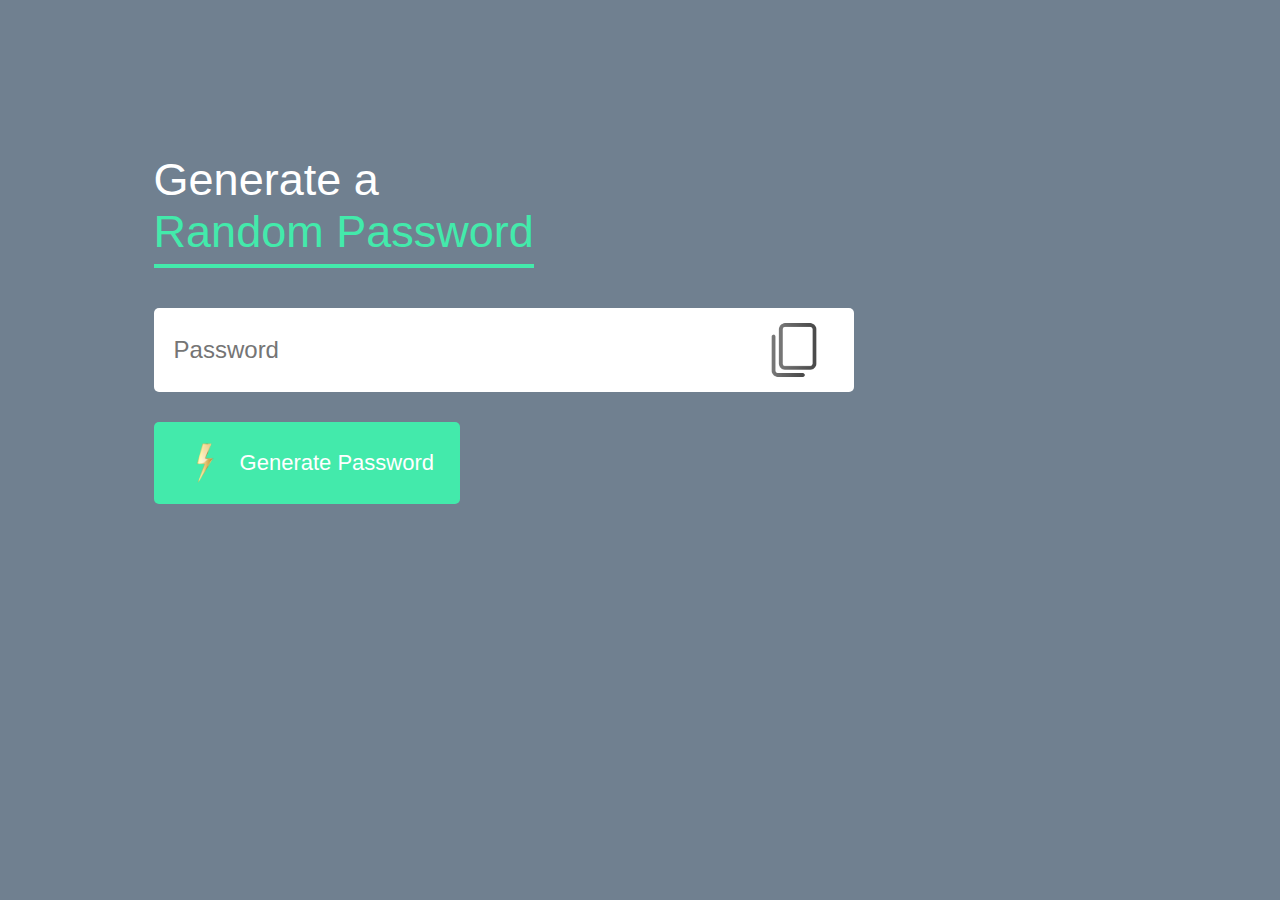
<file: index.html>
<!DOCTYPE html>
<html lang="en">
<head>
    <meta charset="UTF-8">
    <meta name="viewport" content="width=device-width, initial-scale=1.0">
    <title>Random Password Generator </title>
    <link rel="stylesheet" href="style.css">
</head>
<body>
    <div class="container">
        <h1>Generate a <br><span>Random Password</span></h1>
        <div class="display">
            <input type="text" id="password" placeholder="Password">
            <img src="copy.png" height="80" width="80" onclick="copyPassword()">
        </div>
        <button onclick="createPassword()"><img src="generate.png" height="50" width="50">Generate Password</button>
    </div>

    <script>
        const passwordBox = document.getElementById("password");
        const length = 10;
        const upperCase = "ABCDEFGHIJLKMNOPQRSTUVWXYZ";
        const lowerCase = "abcdefghijklmnopqrstuvwxyz";
        const number = "0123456789";
        const symbol = "@#$%^&*()_+|}{[]></-=";
        const allChars = upperCase + lowerCase + number + symbol;

        function createPassword(){
            let password = "";
            password += upperCase[Math.floor(Math.random() * upperCase.length)];
            password += lowerCase[Math.floor(Math.random() * lowerCase.length)];
            password += number[Math.floor(Math.random() * number.length)];
            password += symbol[Math.floor(Math.random() * symbol.length)];
            
            while(length>password.length){
                password += allChars[Math.floor(Math.random() * allChars.length)];

            }
            passwordBox.value = password;
        }

    function copyPassword(){
        passwordBox.select();
        document.execCommand("copy");
    }
    </script>
</body>
</html>
</file>
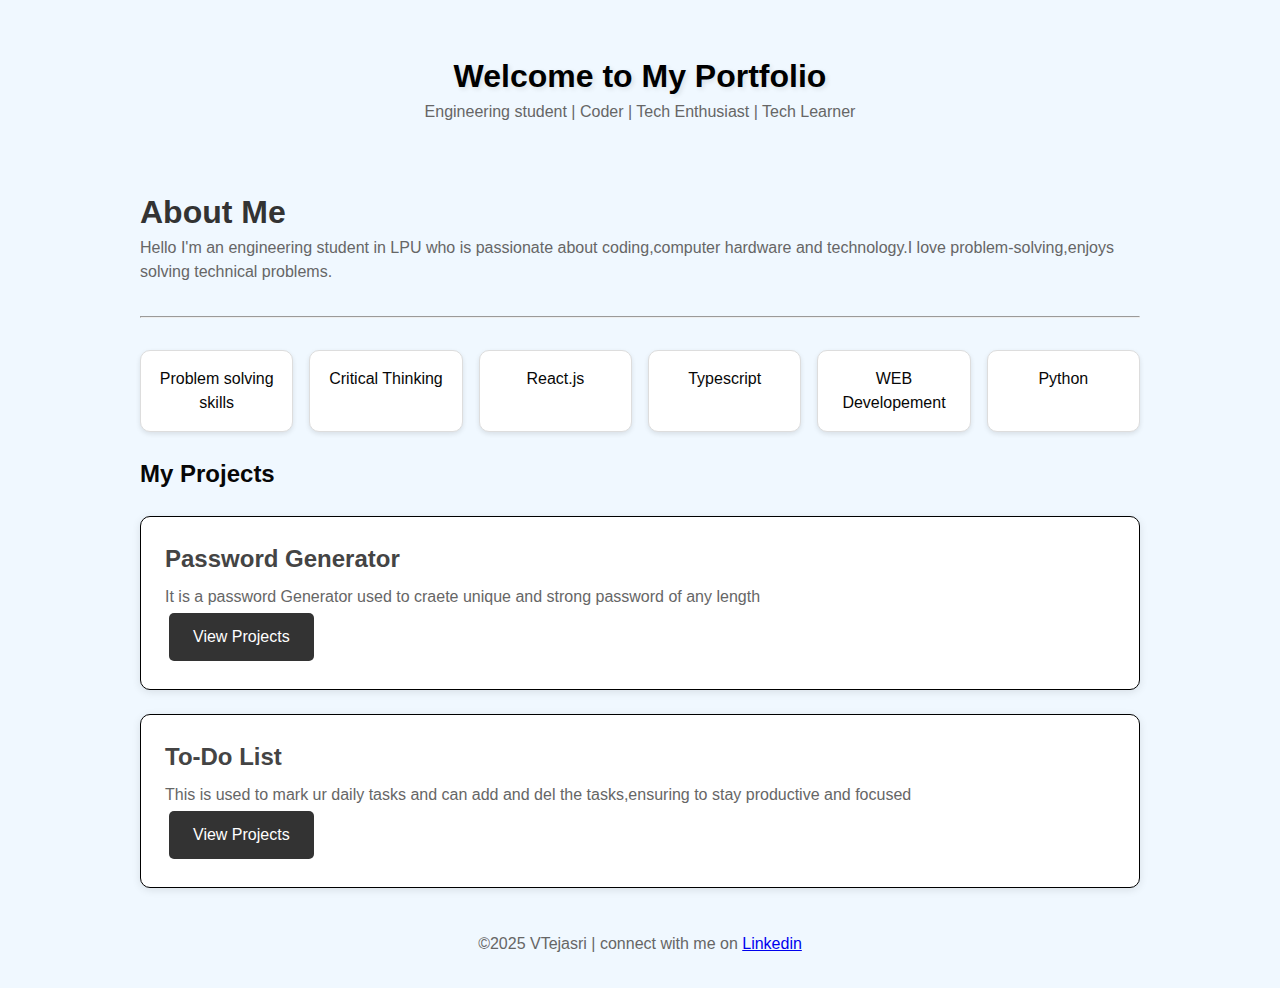
<file: portfolio.html>
<!DOCTYPE html>
<html lang="en">
<head>
    <meta charset="UTF-8">
    <meta name="viewport" content="width=device-width, initial-scale=1.0">
    <title>Tejasri Portfolio</title>
    <link rel="stylesheet" href="portfolio.css">
</head>
<body>
    <header>
        <h1>Welcome to My Portfolio</h1>
        <p>Engineering student | Coder | Tech Enthusiast | Tech Learner </p>
    </header>
    <div class="cont">
        <!--About section-->
        <section class="about">
            <!-- <img src="shinchan.png" height="100" width="100" alt=""> -->
            <div class="about-content">
                <h2>About Me</h2>
                <p>
                    Hello I'm an engineering student in LPU who is passionate about coding,computer hardware and technology.I love problem-solving,enjoys solving technical problems.
                </p>
            </div>
        </section>
        <hr>
        <!--Skill Section-->
        <section class="skills">
            <div class="skill-item">Problem solving skills</div>
            <div class="skill-item">Critical Thinking</div>
            <div class="skill-item">React.js</div>
            <div class="skill-item">Typescript</div>
            <div class="skill-item">WEB Developement</div>
            <div class="skill-item">Python</div>
            
        </section>
        <br>
        <section class="projects">
            <h2>My Projects</h2>
            <br>
            <div class="project-item">
                <h3>Password Generator</h3>
                <p>It is a password Generator used to craete unique and strong password of any length</p>
                <a href="Password Generator/index.html" class="button">View Projects</a>
            </div>
            <br>
            <div class="project-item">
                <h3>To-Do List</h3>
                <p>This is used to mark ur daily tasks and can add and del the tasks,ensuring to stay productive and focused</p>
                <a href="Digital Clock/index.html" class="button">View Projects</a>
            </div>
        </section>
    </div>
    <!--Footer-->
    <footer>
        <p>&copy;2025 VTejasri | connect with me on 
            <a href="https://www.linkedin.com/in/tejasri-vishnubhotla-72716838a?utm_source=share_via&utm_content=profile&utm_medium=member_android">Linkedin</a>
        </p>
    </footer>
</body>
</html>
</file>
<file: style.css>
*{
    margin: 0;
    padding: 0;
    font-family: 'Poppins',sans-serif;
    box-sizing: border-box;
}
body{
    background-color: slategray;
    color: white;
}
.container{
    margin: 12%;
    width: 90%;
    max-width: 700px;

}
.display{
    width: 100%;
    margin-top: 50px;
    margin-bottom: 30px;
    background: white;
    color: #333;
    display: flex;
    align-items: center;
    justify-content: space-between;
    padding: 2px 20px;
    border-radius: 5px;
}.container h1{
    font-weight: 500;
    font-size: 45px;

}
.container h1 span{
    color: #43eaab;
    border-bottom: 4px solid #43eaab;
    padding-bottom: 7px;
}
.display img{
    cursor: pointer;
}
.display input{
    border: 0;
    outline: 0;
    font-size: 24px;

}
.container button img{
    margin-right: 10px;
}
.container button{
    border: 0;
    margin: 0;
    background: #43eaab;
    color: #fff;
    font-size: 22px;
    font-weight: 300;
    display: flex;
    align-items: center;
    justify-content: center;
    padding: 16px 26px;
    border-radius: 5px;
    cursor: pointer;
}
</file>
<file: portfolio.css>
*{
    margin: 0;
    padding: 0;
    box-sizing: border-box;
    white-space: normal;
}
body{
    font-family:'Lucida Sans', 'Lucida Sans Regular', 'Lucida Grande', 'Lucida Sans Unicode', Geneva, Verdana, sans-serif;
    background-color: aliceblue;
    color: rgb(7, 7, 7);
    line-height: 1.5;
    padding: 20px;
}
.cont{
    max-width: 1000px;
    margin: 0 auto;
}
header{
    text-align: center;
    padding: 2em 0;
}
h1{
    font-size: 2,5rem;
    font-weight: bold;
    color:black;
    text-shadow: 2px 2px 5px rgba(0,0,0,0.1);
}

p{
    color:#666;
}
/* about section*/
.about{
    display: flex;
    flex-direction: row;
    gap:2rem;
    margin: 2rem 0;
}
.about img{
    border-radius: 50%;
    width: 150px;
    height: 150px;
    box-shadow: 0 4px 10px rgba(0, 0, 0, 0.1);
}
.about-cont{flex: 1;

}
.about h2{
    font-size:2rem;
    color: #333;
}
.skills{
    display: grid;
    grid-template-columns: repeat(auto-fill,minmax(150px,1fr));
    grid-gap:1rem;
    margin-top: 2rem;
}
.skill-item{
    background-color: #fff;
    padding: 1rem;
    border-radius:10px;
    text-align: center;
    border: 1px solid #ddd;
    box-shadow: 0 2px 5px rgba(0,0,0,0.1);
    transition: transform 0.3s ease;

}
.skill-item:hover{
    transform: scale(1.05);
}
.project{
    margin-top: 2rem;
}
.project-item{
    border: 1px solid black;
    border-radius: 10px;
    background-color: white;
    padding: 1.5rem;
    box-shadow: 0 2px 8px rgba(0, 0, 0, 0.1);
    transition: transform 0.3s ease;
}
.project-item:hover{
    transform: scale(1.02);
}
.project-item h3{
    font-size: 1.5rem;
    color: #444;
    margin-bottom: 0.5rem;

}
footer{
    text-align: center;
    padding: 0.75rem 1.5rem;
    margin-top: 2rem;
    color: #666;
}
.button{
    text-decoration: none;
    color: #fff;
    background-color: #333;
    padding: 0.75rem 1.5rem;
    border-radius: 5px;
    display: inline-block;
    transition: background-color 0.3s ease;
    margin: 4px;
    

}
</file>
